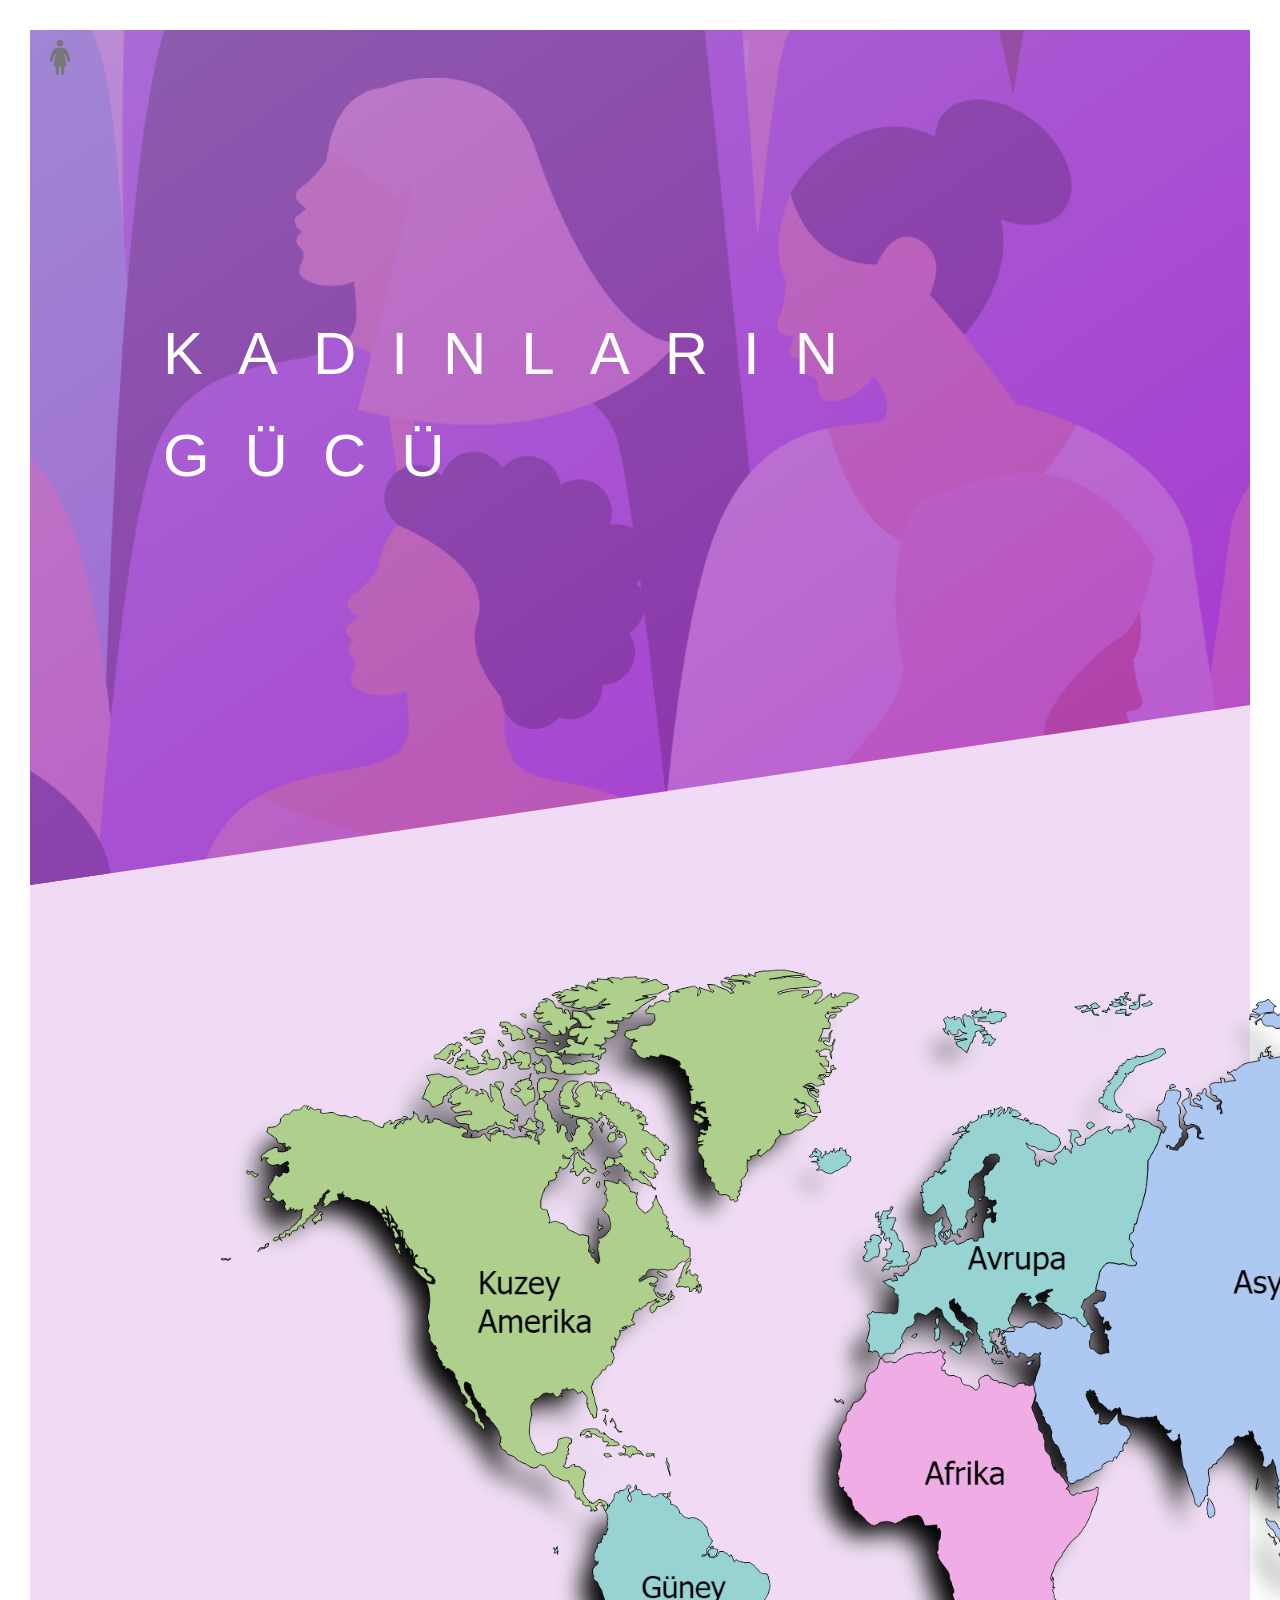
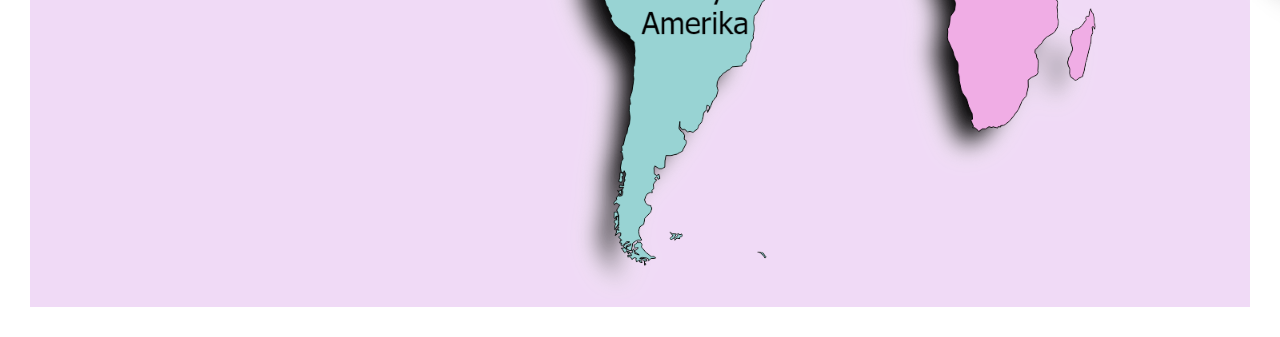
<file: index.html>
<!DOCTYPE html>
<html lang="en">
<head>
    <meta charset="UTF-8">
    <meta name="viewport" content="width=device-width, initial-scale=1.0">
    <title>Document</title>
    <link rel="stylesheet" href="style.css">
</head>
<body>
    <div class="container">
        <header class="header">
            <div class="logo-box">
                <svg xmlns="http://www.w3.org/2000/svg" width="90" height="16" fill="currentColor" class="logo" viewBox="0 0 16 16">
                    <path d="M8 3a1.5 1.5 0 1 0 0-3 1.5 1.5 0 0 0 0 3m-.5 12.25V12h1v3.25a.75.75 0 0 0 1.5 0V12h1l-1-5v-.215a.285.285 0 0 1 .56-.078l.793 2.777a.711.711 0 1 0 1.364-.405l-1.065-3.461A3 3 0 0 0 8.784 3.5H7.216a3 3 0 0 0-2.868 2.118L3.283 9.079a.711.711 0 1 0 1.365.405l.793-2.777a.285.285 0 0 1 .56.078V7l-1 5h1v3.25a.75.75 0 0 0 1.5 0Z"/>
                </svg>
            </div>

            <div class="text-box">
                <h1 class="heading-primary">
                    <span class="heading-primary-main">Kadınların</span>
                    <span class="heading-primary-sub">Gücü</span>
                </h1>
            </div>
        </header>
        <div class="map-container">
            <img src="img/kıtalar2.png" usemap="#worldmap" alt="Dünya Haritası" class="world-map" id="main-map">
            
            <div class="zoom-preview" id="zoom-preview-na" style="display: none; top: 140%; left: 30%; width: 800px;",>
                <img src="img/kuzey-amerika.png" alt="yakınlaştırılmış kuzey amerika" class="zoomed-map" id="zoomed-na">
            </div>

            <div class="zoom-preview" id="zoom-preview-sa" style="display: none; top: 170%; left: 35%; width: 450px;">
                <img src="img/guney-amerika.png" alt="yakınlaştırılmış guney amerika" class="zoomed-map" id="zoomed-sa">
            </div>

            <div class="zoom-preview" id="zoom-preview-af" style="display: none; top: 170%; left: 50%; width: 600px;">
                <img src="img/afrika.png" alt="yakınlaştırılmış afrika" class="zoomed-map" id="zoomed-af">
            </div>

            <div class="zoom-preview" id="zoom-preview-av" style="display: none; top: 120%; left: 50%; width: 600px;">
                <img src="img/avrupa.png" alt="yakınlaştırılmış avrupa" class="zoomed-map" id="zoomed-av">
            </div>

            <div class="zoom-preview" id="zoom-preview-as" style="display: none; top: 120%; left: 75%; width: 800px;">
                <img src="img/asya.png" alt="yakınlaştırılmış asya" class="zoomed-map" id="zoomed-as">
            </div>

            <div class="zoom-preview" id="zoom-preview-o" style="display: none; top: 170%; left: 75%; width: 800px;">
                <img src="img/okyanusya.png" alt="yakınlaştırılmış okyanusya" class="zoomed-map" id="zoomed-o">
            </div>

            <map name="worldmap">
                <area target="" alt="kuzey-amerika" title="kuzey-amerika" href="" coords="141,242,146,254,156,257,165,264,152,265,138,272,142,282,152,282,160,279,142,302,149,313,159,320,170,326,162,340,145,350,139,361,166,351,184,341,193,324,204,317,223,312,238,327,249,333,264,341,278,365,289,380,295,391,300,404,300,432,306,449,312,467,314,481,327,490,336,508,344,525,355,548,367,551,377,559,387,572,392,579,402,583,412,583,425,589,435,595,445,602,452,617,467,626,478,617,457,603,461,590,445,579,443,568,447,556,435,556,428,566,413,566,411,555,406,532,413,515,430,514,447,504,459,511,461,527,460,542,470,551,477,556,488,563,510,569,524,569,494,555,476,539,471,525,469,508,476,493,490,477,491,460,500,443,510,432,522,422,529,425,543,419,532,405,525,392,536,388,549,384,559,384,553,397,565,405,577,404,572,389,566,371,555,351,541,333,532,316,532,302,538,281,548,269,559,264,573,272,583,293,599,310,610,316,618,302,623,283,631,269,644,268,655,254,672,248,688,242,683,228,693,221,695,204,700,189,702,173,709,160,705,145,710,128,726,121,727,108,706,109,688,107,693,95,675,90,657,83,633,84,606,88,580,98,551,104,532,98,517,94,491,93,466,94,439,102,420,118,394,132,370,139,351,146,329,156,309,170,303,205,292,219,275,231,261,240,240,235,223,231,206,225,193,221,179,221,163,226" shape="poly" onmouseover="showZoomedImage('zoom-preview-na')" onmouseout="hideZoomedImage('zoom-preview-na')">
                <area target="" alt="guney-amerika" title="guney-amerika" href="" coords="493,607,487,615,480,625,481,638,481,648,474,658,471,673,467,684,470,700,478,706,480,727,488,734,494,745,504,755,508,769,508,785,507,817,501,858,493,887,495,902,491,919,491,940,494,957,502,965,515,974,527,973,517,957,517,940,524,929,524,916,524,904,532,897,535,881,542,871,552,871,558,857,555,843,566,846,575,840,580,826,587,816,593,805,599,788,610,781,620,776,625,761,630,740,635,721,644,709,645,690,631,682,617,673,603,668,586,668,587,653,579,641,563,631,546,614,527,605,510,600" shape="poly" onmouseover="showZoomedImage('zoom-preview-sa')" onmouseout="hideZoomedImage('zoom-preview-sa')">
                <area target="" alt="afrika" title="afrika" href="" coords="755,479,748,488,740,500,734,517,726,524,720,537,716,549,716,561,716,580,712,596,722,610,730,626,739,637,751,640,760,640,771,636,781,634,794,634,799,641,808,641,815,653,815,667,816,686,823,694,825,709,829,720,822,736,823,754,829,766,832,778,836,801,840,818,847,835,852,846,863,841,873,842,884,835,894,825,898,812,905,798,915,787,911,774,917,764,927,752,939,753,945,766,945,787,952,795,962,784,966,764,969,737,966,726,960,733,951,742,942,746,936,737,934,722,927,702,928,682,939,670,948,658,953,645,965,636,967,623,969,607,953,606,934,598,925,580,921,567,917,552,910,536,908,523,908,514,908,502,891,502,878,501,869,499,861,492,856,499,850,505,839,501,828,492,818,488,820,475,811,468,791,470,777,473" shape="poly" onmouseover="showZoomedImage('zoom-preview-af')" onmouseout="hideZoomedImage('zoom-preview-af')">
                <area target="" alt="avrupa" title="avrupa" href="" coords="744,430,744,442,744,454,747,466,754,475,767,469,774,464,777,451,789,442,794,431,805,433,818,437,813,451,820,458,820,445,833,455,828,468,837,464,839,449,830,434,828,423,840,433,849,441,852,454,856,464,867,471,867,455,870,447,878,448,886,444,886,428,890,420,900,411,902,420,915,417,928,407,922,425,931,427,939,431,948,435,959,442,959,431,959,418,970,411,970,399,977,386,987,382,1003,382,1007,369,1006,352,1008,341,1018,325,1023,300,1024,281,1030,261,1033,250,1028,240,1013,236,1000,230,992,222,993,209,1001,195,1010,189,1024,184,1038,174,1040,162,1037,148,1031,128,1027,119,1016,113,994,113,979,113,963,120,960,130,976,131,992,130,1014,124,1013,167,990,188,977,206,983,220,986,229,997,243,984,243,967,242,956,244,942,244,928,246,911,242,894,226,880,218,863,168,876,147,881,134,867,128,850,128,830,131,815,141,823,156,842,173,864,223,850,231,836,240,833,259,823,270,816,279,809,290,799,294,799,310,796,318,804,327,815,322,826,328,815,334,811,346,812,356,801,361,789,371,780,362,774,349,771,334,768,322,726,274,720,263,706,260,690,263,686,274,695,287,707,287,717,284,729,286,740,301,750,315,755,324,751,334,757,342,751,349,743,354,737,362,739,371,747,375,753,366,760,385,765,400,768,409,767,419,757,426" shape="poly" onmouseover="showZoomedImage('zoom-preview-av')" onmouseout="hideZoomedImage('zoom-preview-av')">
                <area target="" alt="asya" title="asya" href="" coords="876,449,876,460,882,467,891,471,903,473,912,469,912,483,908,493,909,505,910,519,916,529,923,541,927,553,930,565,934,575,937,589,941,596,951,592,967,589,978,583,990,573,1001,565,999,546,991,534,1004,531,1012,535,1025,534,1035,545,1042,553,1050,559,1053,573,1057,587,1062,601,1067,613,1077,627,1084,631,1090,624,1080,610,1083,596,1087,580,1094,566,1107,558,1117,551,1128,560,1138,580,1144,589,1146,606,1149,620,1151,628,1138,628,1145,648,1146,659,1161,679,1170,692,1179,699,1203,709,1220,712,1235,712,1245,722,1252,712,1267,702,1286,708,1303,705,1312,693,1312,674,1291,658,1275,654,1234,647,1241,638,1252,638,1261,627,1259,611,1258,597,1248,583,1247,568,1243,542,1245,527,1247,508,1257,498,1268,508,1282,501,1289,488,1306,484,1313,471,1319,452,1322,436,1334,435,1343,423,1332,411,1327,398,1327,378,1327,364,1323,354,1312,351,1309,341,1316,329,1336,320,1354,317,1370,319,1375,330,1368,343,1370,371,1365,382,1365,395,1378,378,1392,360,1398,345,1399,327,1411,319,1423,314,1439,304,1456,297,1463,282,1466,269,1477,273,1487,280,1501,272,1501,259,1484,252,1473,241,1480,224,1474,207,1449,211,1452,224,1440,231,1423,228,1408,230,1391,230,1382,221,1370,217,1353,208,1340,203,1347,189,1360,181,1344,176,1336,172,1319,170,1305,167,1299,179,1302,191,1305,203,1293,215,1276,213,1271,200,1261,193,1243,193,1224,193,1210,184,1216,174,1206,163,1192,156,1182,146,1175,138,1166,132,1155,125,1149,116,1139,106,1131,114,1124,126,1131,138,1141,143,1141,155,1134,163,1120,170,1107,176,1096,181,1087,197,1076,197,1061,203,1054,196,1044,197,1035,207,1028,222,1035,235,1038,242,1032,256,1027,268,1022,282,1022,300,1018,316,1013,330,1008,347,1010,358,1011,372,1007,381,993,381,981,378,974,392,974,403,976,412,969,420,977,433,983,446,980,454,977,470,964,464,964,452,960,440,942,435,932,437,926,444,915,442,905,436,892,442" shape="poly" onmouseover="showZoomedImage('zoom-preview-as')" onmouseout="hideZoomedImage('zoom-preview-as')">
                <area target="" alt="okyanusya" title="okyanusya" href="" coords="1317,680,1317,696,1317,706,1317,714,1318,723,1318,736,1317,748,1307,748,1300,736,1300,723,1288,723,1276,723,1273,733,1269,740,1261,733,1252,741,1245,751,1240,765,1228,768,1215,774,1209,781,1206,789,1206,799,1211,812,1216,820,1218,832,1218,842,1219,852,1230,846,1243,844,1254,840,1264,833,1276,832,1286,833,1294,844,1301,853,1310,861,1319,871,1327,874,1327,893,1336,901,1343,890,1346,871,1349,856,1358,832,1366,830,1382,840,1396,854,1406,873,1414,893,1416,907,1414,919,1423,921,1433,911,1442,898,1452,887,1461,873,1452,854,1428,839,1404,829,1372,815,1367,793,1390,785,1416,783,1452,783,1465,764,1468,744,1431,718,1393,696,1359,672,1334,669" shape="poly" onmouseover="showZoomedImage('zoom-preview-o')" onmouseout="hideZoomedImage('zoom-preview-o')">
            </map>
        </div>

        <!-- Modallar -->
        <!-- Kuzey Amerika Modal -->
        <div id="modal-na" class="modal">
            <span class="close-button" onclick="closeModal('modal-na')">&times;</span>
            <div class="modal-content">
                <h2>Kuzey Amerika'da Teknolojide Öncü Kadınlar</h2>
                <p>Bu bölümde Kuzey Amerika'daki öncü kadınlar hakkında bilgiler yer alacak.</p>
                <!-- İstediğin kadar içerik ekleyebilirsin -->
            </div>
        </div>

        <!-- Güney Amerika Modal -->
        <div id="modal-sa" class="modal">
            <span class="close-button" onclick="closeModal('modal-sa')">&times;</span>
            <div class="modal-content">
                <h2>Güney Amerika'da Teknolojide Öncü Kadınlar</h2>
                <p>Bu bölümde Güney Amerika'daki öncü kadınlar hakkında bilgiler yer alacak.</p>
                <!-- İstediğin kadar içerik ekleyebilirsin -->
            </div>
        </div>

        <!-- Afrika Modal -->
        <div id="modal-af" class="modal">
            <span class="close-button" onclick="closeModal('modal-af')">&times;</span>
            <div class="modal-content">
                <h2>Afrika'da Teknolojide Öncü Kadınlar</h2>
                <p>Bu bölümde Afrika'daki öncü kadınlar hakkında bilgiler yer alacak.</p>
                <!-- İstediğin kadar içerik ekleyebilirsin -->
            </div>
        </div>

        <!-- Avrupa Modal -->
        <div id="modal-av" class="modal">
            <span class="close-button" onclick="closeModal('modal-av')">&times;</span>
            <div class="modal-content">
                <h2>Avrupa'da Teknolojide Öncü Kadınlar</h2>
                <p>Bu bölümde Avrupa'daki öncü kadınlar hakkında bilgiler yer alacak.</p>
                <!-- İstediğin kadar içerik ekleyebilirsin -->
            </div>
        </div>

        <!-- Asya Modal -->
        <div id="modal-as" class="modal">
            <span class="close-button" onclick="closeModal('modal-as')">&times;</span>
            <div class="modal-content">
                <h2>Asya'da Teknolojide Öncü Kadınlar</h2>
                <p>Bu bölümde Asya'daki öncü kadınlar hakkında bilgiler yer alacak.</p>
                <!-- İstediğin kadar içerik ekleyebilirsin -->
            </div>
        </div>

        <!-- Okyanusya Modal -->
        <div id="modal-o" class="modal">
            <span class="close-button" onclick="closeModal('modal-o')">&times;</span>
            <div class="modal-content">
                <h2>Okyanusya'da Teknolojide Öncü Kadınlar</h2>
                <p>Bu bölümde Okyanusya'daki öncü kadınlar hakkında bilgiler yer alacak.</p>
                <!-- İstediğin kadar içerik ekleyebilirsin -->
            </div>
        </div>

    </div>
    <script src="app.js"></script>
</body>
</html>
</file>
<file: style.css>
*{
    margin: 0;
    padding: 0;
    box-sizing: border-box;
}

body{
    font-family: "Lato", sans-serif;
    font-weight: 400;
    font-size: 16px;
    line-height: 1.7;
    color: #777;
    padding: 30px;
}

.container{
    height: 100%;
    width: 100%;
    background-color: #f0daf6;
}

.header{
    height: 95vh;
    background-image: linear-gradient(
        to right bottom, 
        #a96dc9c7, 
        #a627c2c7),  url(img/kadin-haklari-nelerdir.jpg);
    background-size: cover;
    background-position: top;
    position: relative;
    clip-path: polygon(0 0, 100% 0, 100% 75vh, 0 100%);
}

.logo-box{
    position: fixed;
    top: 40px;
    left: 15px;
}

.logo{
    height: 35px;
}

.text-box{
    position: absolute;
    top: 20%;
    left: 40%;
    transform: translate(-50%, 50%);
}

.heading-primary{
    color: #fff;
    text-transform: uppercase;
    backface-visibility: hidden;
}

.heading-primary-main{
    display: block;
    font-size: 60px;
    font-weight: 400;
    letter-spacing: 35px;

    animation-name: moveInLeft;
    animation-duration: 1s;
    animation-timing-function: ease-out;
}

.heading-primary-sub{
    display: block;
    font-size: 60px;
    font-weight: 400;
    letter-spacing: 35px;

    animation-name: moveInRight;
    animation-duration: 1s;
    animation-timing-function: ease-out;
}

@keyframes moveInLeft {
    0% {
        opacity: 0;
        transform: translateX(-100px);
    }

    80%{
        transform: translateX(10px);
    }

    100% {
        opacity: 1;
        transform: translate(0);
    }
}

@keyframes moveInRight {
    0% {
        opacity: 0;
        transform: translateX(100px);
    }

    80%{
        transform: translateX(-10px);
    }

    100% {
        opacity: 1;
        transform: translate(0);
    }
}

/* .world-map{
    position: relative;
    left: 95px;
    height: 1014px;
    width: 1600px;
} */


.world-map {
    position: relative;
    left: 95px;
    height: 1014px;
    width: 1600px;
    z-index: 1;
}

.zoom-preview {
    position: absolute;
    transform: translate(-50%, -50%);  /* Ortaya hizala */
    padding: 5px;
    display: none;
    z-index: 10;
     /* Boyutunu ayarla */
    height: auto;
    cursor: pointer;
}

.zoomed-map {
    width: 100%;  /* Görüntüyü sığdır */
    height: auto;
    object-fit: cover;
}

.blurred {
    filter: blur(5px); /* Bulanıklık miktarını ayarla */
}

 /* Modal için CSS */
 .modal {
    display: none;
    position: fixed;
    z-index: 20;
    left: 50%;
    top: 50%;
    width: 1000px;
    height: 900px;
    transform: translate(-50%, -50%);
    background-color: white;
    border-radius: 8px;
    box-shadow: 0 4px 8px rgba(0, 0, 0, 0.2);
    padding: 20px;
    z-index: 100; /* Bulanıklıktan etkilenmemesi için yüksek z-index */
}

.modal-content {
    text-align: center;
}

.close-button {
    cursor: pointer;
    font-size: 20px;
    position: absolute;
    right: 15px;
    top: 10px;
}

.blurred-background {
    filter: blur(5px);
    pointer-events: none; /* Arka plana tıklanmayı engelle */
}
</file>
